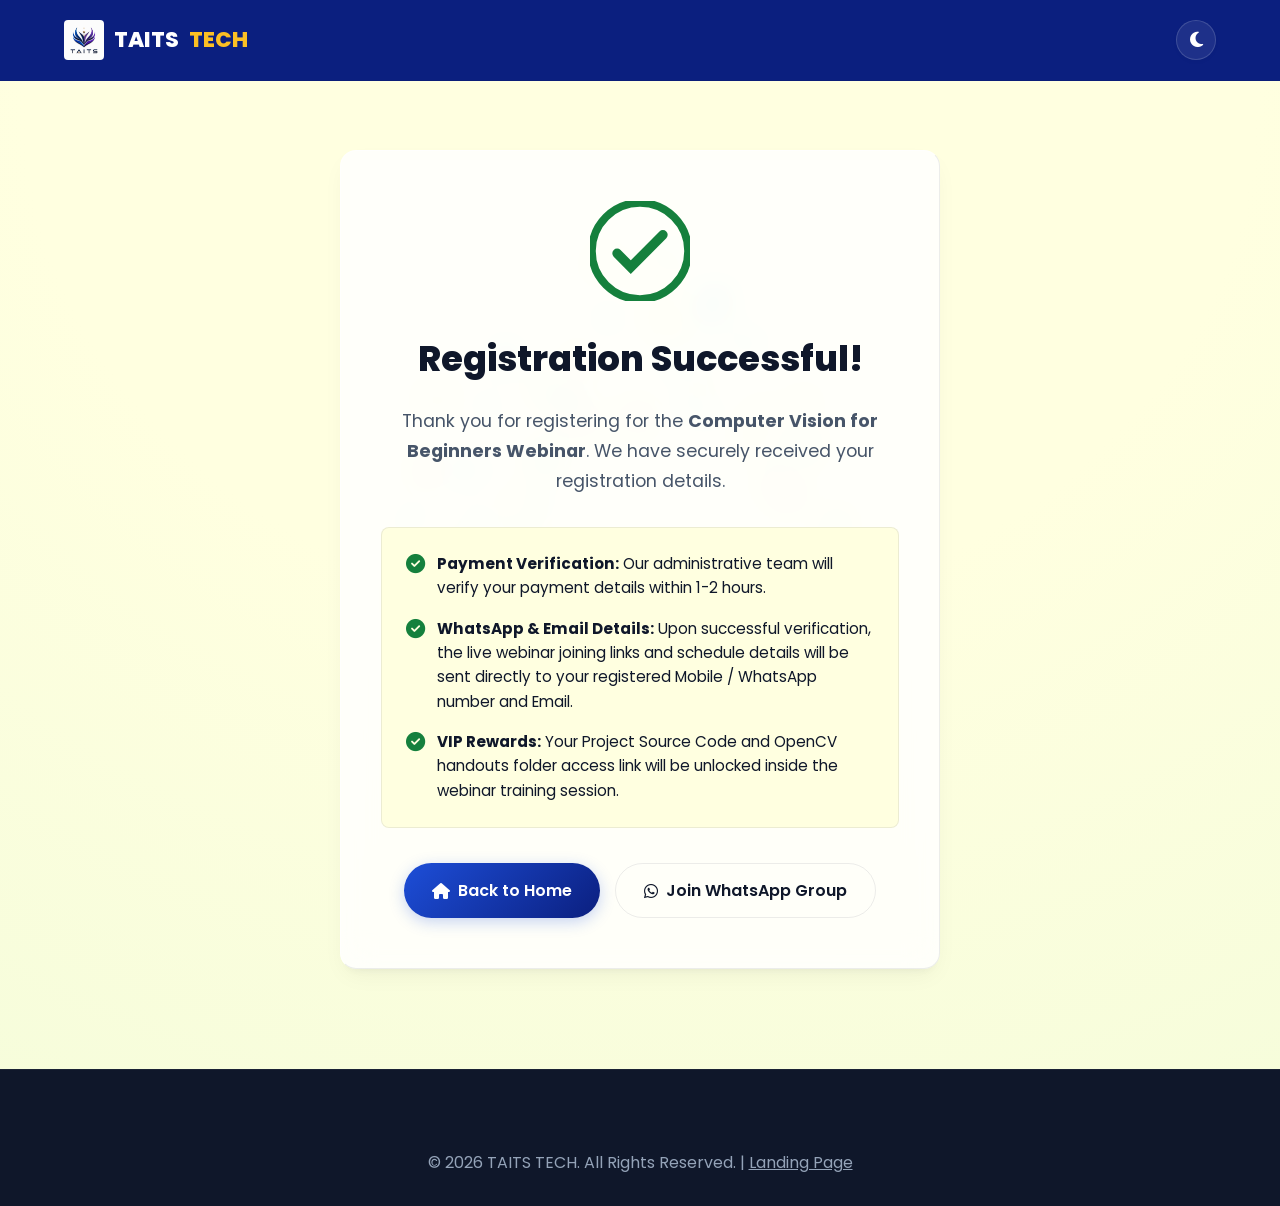
<file: thank-you.html>
<!DOCTYPE html>
<html lang="en">
<head>
    <meta charset="UTF-8">
    <meta name="viewport" content="width=device-width, initial-scale=1.0">
    <title>Registration Successful | Computer Vision For Beginners</title>
    
    <!-- SEO Meta Tags -->
    <meta name="description" content="Thank you for registering for the Computer Vision for Beginners Webinar. Your payment is being verified, and details will be sent soon.">
    <meta name="robots" content="noindex, nofollow">

    <!-- Fonts & Icons -->
    <link rel="stylesheet" href="https://cdnjs.cloudflare.com/ajax/libs/font-awesome/6.4.0/css/all.min.css">
    
    <!-- Stylesheets -->
    <link rel="stylesheet" href="css/style.css">
    <link rel="stylesheet" href="css/responsive.css">

    <style>
        /* Dedicated styles for thank-you success card transitions */
        .thank-you-section {
            padding: 150px 0 100px 0;
            min-height: 100vh;
            display: flex;
            align-items: center;
            background: radial-gradient(120% 120% at 50% 10%, var(--bg-main) 40%, rgba(34, 197, 94, 0.05) 100%);
            position: relative;
            overflow: hidden;
        }

        .success-card {
            max-width: 600px;
            margin: 0 auto;
            text-align: center;
            padding: 50px 40px;
            position: relative;
            z-index: 2;
        }

        /* SVG Circle Success Checkmark Draw Animation */
        .success-checkmark-wrapper {
            width: 100px;
            height: 100px;
            margin: 0 auto 30px auto;
        }

        .checkmark-circle {
            stroke-dasharray: 166;
            stroke-dashoffset: 166;
            stroke-width: 4;
            stroke-miterlimit: 10;
            stroke: var(--success);
            fill: none;
            animation: strokeCircle 0.6s cubic-bezier(0.65, 0, 0.45, 1) forwards;
        }

        .checkmark-check {
            transform-origin: 50% 50%;
            stroke-dasharray: 48;
            stroke-dashoffset: 48;
            stroke-width: 5;
            stroke: var(--success);
            fill: none;
            stroke-linecap: round;
            animation: strokeCheck 0.3s cubic-bezier(0.65, 0, 0.45, 1) 0.8s forwards;
        }

        @keyframes strokeCircle {
            100% { stroke-dashoffset: 0; }
        }

        @keyframes strokeCheck {
            100% { stroke-dashoffset: 0; }
        }

        .success-title {
            font-size: 2.2rem;
            font-weight: 800;
            color: var(--text-main);
            margin-bottom: 20px;
        }

        .success-desc {
            font-size: 1.1rem;
            color: var(--text-muted);
            margin-bottom: 30px;
            line-height: 1.7;
        }

        .info-bullets-list {
            text-align: left;
            background-color: var(--bg-main);
            border: 1px solid var(--border-color);
            border-radius: var(--radius-sm);
            padding: 24px;
            margin-bottom: 35px;
        }

        .info-bullet-item {
            display: flex;
            align-items: flex-start;
            gap: 12px;
            margin-bottom: 16px;
            font-size: 0.95rem;
        }

        .info-bullet-item:last-child {
            margin-bottom: 0;
        }

        .info-bullet-item i {
            color: var(--success);
            font-size: 1.2rem;
            margin-top: 3px;
        }

        .thank-you-actions {
            display: flex;
            gap: 15px;
            justify-content: center;
        }

        /* Confetti canvas */
        #confetti-canvas {
            position: absolute;
            top: 0;
            left: 0;
            width: 100%;
            height: 100%;
            z-index: 1;
            pointer-events: none;
        }

        @media screen and (max-width: 480px) {
            .success-card {
                padding: 30px 20px;
            }
            .thank-you-actions {
                flex-direction: column;
            }
            .thank-you-actions .btn {
                width: 100%;
            }
        }
    </style>

    <!-- Dynamic Theme Initializer script (prevents theme flashing) -->
    <script>
        (function() {
            const savedTheme = localStorage.getItem('theme') || 
                               (window.matchMedia('(prefers-color-scheme: dark)').matches ? 'dark' : 'light');
            if (savedTheme === 'dark') {
                document.documentElement.setAttribute('data-theme', 'dark');
            }
        })();
    </script>
</head>
<body>

    <!-- PRE-LOADER -->
    <div id="loader-screen" class="loader-screen">
        <div class="loader-spinner"></div>
        <h4 style="font-weight: 600; color: var(--primary);">Loading Success Details</h4>
        <p style="font-size: 0.85rem; color: var(--text-muted);">Configuring Confirmation Systems...</p>
    </div>

    <!-- HEADER & NAVIGATION -->
    <header>
        <div class="container nav-container">
            <a href="index.html" class="logo" style="display: flex; align-items: center; gap: 10px;">
                <img src="images/logo.jpeg" alt="TAITS TECH Logo" style="height: 40px; border-radius: 4px;">
                TAITS <span>TECH</span>
            </a>
            <div class="nav-actions">
                <button id="theme-toggle-btn" class="theme-toggle-btn" aria-label="Toggle Theme">
                    <i class="fas fa-moon"></i>
                </button>
            </div>
        </div>
    </header>

    <!-- THANK YOU MAIN DISPLAY -->
    <section class="thank-you-section">
        <!-- Confetti explosion canvas -->
        <canvas id="confetti-canvas"></canvas>
        
        <div class="container">
            <div class="success-card glass-card">
                
                <!-- Success Animated Checkmark icon -->
                <div class="success-checkmark-wrapper">
                    <svg viewBox="0 0 52 52" style="width: 100%; height: 100%;">
                        <circle class="checkmark-circle" cx="26" cy="26" r="25" fill="none"/>
                        <path class="checkmark-check" d="M14.1 27.2l7.1 7.2 16.7-16.8" fill="none"/>
                    </svg>
                </div>

                <h1 class="success-title">Registration Successful!</h1>
                <p class="success-desc">Thank you for registering for the <strong>Computer Vision for Beginners Webinar</strong>. We have securely received your registration details.</p>
                
                <!-- Next Steps Info Card -->
                <div class="info-bullets-list">
                    <div class="info-bullet-item">
                        <i class="fas fa-check-circle"></i>
                        <div>
                            <strong>Payment Verification:</strong> Our administrative team will verify your payment details within 1-2 hours.
                        </div>
                    </div>
                    <div class="info-bullet-item">
                        <i class="fas fa-check-circle"></i>
                        <div>
                            <strong>WhatsApp & Email Details:</strong> Upon successful verification, the live webinar joining links and schedule details will be sent directly to your registered Mobile / WhatsApp number and Email.
                        </div>
                    </div>
                    <div class="info-bullet-item">
                        <i class="fas fa-check-circle"></i>
                        <div>
                            <strong>VIP Rewards:</strong> Your Project Source Code and OpenCV handouts folder access link will be unlocked inside the webinar training session.
                        </div>
                    </div>
                </div>

                <!-- Action redirects -->
                <div class="thank-you-actions">
                    <a href="index.html" class="btn btn-primary"><i class="fas fa-home"></i> Back to Home</a>
                    <a href="https://chat.whatsapp.com/DXyI1YDfKPnHWKimbrGRrf" 
                       class="btn btn-secondary" 
                       target="_blank">
                        <i class="fab fa-whatsapp"></i> Join WhatsApp Group
                    </a>
                </div>

            </div>
        </div>
    </section>

    <!-- FOOTER -->
    <footer>
        <div class="container text-center">
            <p>&copy; 2026 TAITS TECH. All Rights Reserved. | <a href="index.html" class="footer-legal-link" style="text-decoration: underline;">Landing Page</a></p>
        </div>
    </footer>

    <!-- Main interaction logic script import -->
    <script src="js/main.js"></script>

    <!-- Confetti spawner script -->
    <script>
        document.addEventListener('DOMContentLoaded', () => {
            const canvas = document.getElementById('confetti-canvas');
            const ctx = canvas.getContext('2d');

            // Resize canvas to cover viewport
            function resizeCanvas() {
                canvas.width = canvas.parentElement.clientWidth;
                canvas.height = canvas.parentElement.clientHeight;
            }
            resizeCanvas();
            window.addEventListener('resize', resizeCanvas);

            const colors = ['#0ea5e9', '#0284c7', '#38bdf8', '#22c55e', '#facc15', '#f43f5e'];
            const particles = [];
            const particleCount = 100;

            class ConfettiParticle {
                constructor() {
                    this.x = canvas.width / 2;
                    this.y = canvas.height / 2 + 100; // Explode upwards from above card
                    this.size = Math.random() * 8 + 4;
                    this.color = colors[Math.floor(Math.random() * colors.length)];
                    
                    // Velocities: massive burst upwards and outwards
                    const angle = Math.random() * Math.PI * 2;
                    const speed = Math.random() * 10 + 5;
                    this.vx = Math.cos(angle) * speed;
                    this.vy = Math.sin(angle) * speed - 10; // Bias upwards
                    
                    this.gravity = 0.3;
                    this.friction = 0.98;
                    this.alpha = 1;
                    this.decay = Math.random() * 0.015 + 0.01;
                }

                draw() {
                    ctx.save();
                    ctx.globalAlpha = this.alpha;
                    ctx.fillStyle = this.color;
                    ctx.beginPath();
                    // Draw random stars, squares, or circles
                    if (Math.random() > 0.5) {
                        ctx.rect(this.x, this.y, this.size, this.size);
                    } else {
                        ctx.arc(this.x, this.y, this.size / 2, 0, Math.PI * 2);
                    }
                    ctx.fill();
                    ctx.restore();
                }

                update() {
                    this.vx *= this.friction;
                    this.vy *= this.friction;
                    this.vy += this.gravity;
                    this.x += this.vx;
                    this.y += this.vy;
                    this.alpha -= this.decay;
                }
            }

            // Spawn initial particles burst
            for (let i = 0; i < particleCount; i++) {
                particles.push(new ConfettiParticle());
            }

            function animateConfetti() {
                ctx.clearRect(0, 0, canvas.width, canvas.height);
                
                for (let i = particles.length - 1; i >= 0; i--) {
                    const p = particles[i];
                    p.update();
                    p.draw();
                    
                    if (p.alpha <= 0 || p.y > canvas.height) {
                        particles.splice(i, 1);
                    }
                }

                if (particles.length > 0) {
                    requestAnimationFrame(animateConfetti);
                }
            }

            // Trigger burst animation after a small delay to align with checkmark reveal
            setTimeout(() => {
                animateConfetti();
            }, 500);
        });
    </script>
</body>
</html>
</file>
<file: css/style.css>
/* 
========================================================================
   AI Tools for Teachers Webinar Registration System - Main Stylesheet
    Organization: TAITS TECH
   Author: Senior Full Stack Developer & UI/UX Specialist
========================================================================
*/

/* --- Google Font Import --- */
@import url('https://fonts.googleapis.com/css2?family=Poppins:ital,wght@0,300;0,400;0,500;0,600;0,700;0,800;1,400&display=swap');

/* --- Root variables: Light Mode Theme --- */
:root {
    --primary: #1d4ed8;            /* Vibrant royal blue from the hero block */
    --primary-hover: #1e40af;      /* Slightly darker deep royal blue */
    --secondary: #0b1f7f;          /* Dark navy/indigo from search pill outline */
    --secondary-hover: #06103b;    /* Very dark navy */
    --dark: #0f172a;
    --light: #f8fafc;
    --success: #15803d;            /* Rich green from Join WhatsApp button */
    --accent: #fbbf24;             /* Bright golden yellow from title glow */
    --accent-glow: rgba(251, 191, 36, 0.15);
    
    /* Semantic Colors */
    --bg-main: lightyellow;            /* Clean off-white light slate background */
    --bg-card: rgba(255, 255, 255, 0.85); /* Translucent white card overlay */
    --bg-nav: #0b1f7f;             /* Solid navy blue header background to match screenshot */
    --text-main: #0f172a;          /* Premium dark slate for legibility in body elements */
    --text-muted: #475569;         /* Slate grey for subtext and details */
    --border-color: rgba(15, 23, 42, 0.08); /* Clean, soft light border line */
    --border-glass: rgba(255, 255, 255, 0.6);
    
    /* Dedicated Navigation Text Colors */
    --text-nav: #ffffff;           /* Crisp white for logo and navigation links */
    --text-nav-muted: #e2e8f0;     /* Light slate for secondary nav links */
    
    /* Box Shadows */
    --shadow-sm: 0 2px 4px rgba(15, 23, 42, 0.03);
    --shadow-md: 0 10px 25px -5px rgba(15, 23, 42, 0.05), 0 8px 10px -6px rgba(15, 23, 42, 0.05);
    --shadow-lg: 0 20px 50px -12px rgba(15, 23, 42, 0.08);
    --shadow-success: 0 10px 20px -5px rgba(21, 128, 61, 0.2);
    
    /* Transition Defaults */
    --transition: all 0.3s cubic-bezier(0.4, 0, 0.2, 1);
    
    /* Borders */
    --radius-sm: 8px;
    --radius-md: 16px;
    --radius-lg: 24px;
    --radius-full: 9999px;
}

/* --- Root variables: Dark Mode Theme --- */
[data-theme="dark"] {
    --bg-main: #0b0f19;
    --bg-card: rgba(15, 23, 42, 0.7);
    --bg-nav: rgba(11, 15, 25, 0.85);
    --text-main: #f8fafc;
    --text-muted: #94a3b8;
    --border-color: rgba(56, 189, 248, 0.15);
    --border-glass: rgba(15, 23, 42, 0.5);
    
    /* Dedicated Navigation Text Colors (Dark Mode) */
    --text-nav: #f8fafc;
    --text-nav-muted: #94a3b8;
    
    --shadow-sm: 0 2px 4px rgba(0, 0, 0, 0.2);
    --shadow-md: 0 10px 25px -5px rgba(0, 0, 0, 0.3), 0 8px 10px -6px rgba(0, 0, 0, 0.3);
    --shadow-lg: 0 20px 50px -12px rgba(0, 0, 0, 0.45);
    --shadow-success: 0 10px 20px -5px rgba(34, 197, 94, 0.2);
}

/* ========================================================================
   1. GLOBAL RESET & BASE STYLES
   ======================================================================== */
*, *::before, *::after {
    box-sizing: border-box;
    margin: 0;
    padding: 0;
}

html {
    font-size: 16px;
    scroll-behavior: smooth;
    -webkit-font-smoothing: antialiased;
}

body {
    font-family: 'Poppins', sans-serif;
    background-color: var(--bg-main);
    color: var(--text-main);
    line-height: 1.6;
    overflow-x: hidden;
    transition: background-color 0.4s ease, color 0.4s ease;
}

img {
    max-width: 100%;
    height: auto;
    display: block;
}

a {
    color: var(--primary);
    text-decoration: none;
    transition: var(--transition);
}

a:hover {
    color: var(--primary-hover);
}

ul {
    list-style: none;
}

button, input, select, textarea {
    font-family: inherit;
    font-size: inherit;
    outline: none;
}

/* ========================================================================
   2. REUSABLE UTILITIES & LAYOUT
   ======================================================================== */
.container {
    width: 100%;
    max-width: 1200px;
    margin: 0 auto;
    padding: 0 24px;
}

.section-padding {
    padding: 100px 0;
}

.text-center { text-align: center; }

/* Grid Layouts */
.grid-2 {
    display: grid;
    grid-template-columns: repeat(2, 1fr);
    gap: 40px;
    align-items: center;
}

.grid-3 {
    display: grid;
    grid-template-columns: repeat(3, 1fr);
    gap: 30px;
}

.grid-4 {
    display: grid;
    grid-template-columns: repeat(4, 1fr);
    gap: 24px;
}

/* Glassmorphism Card Utility */
.glass-card {
    background: var(--bg-card);
    backdrop-filter: blur(16px) saturate(120%);
    -webkit-backdrop-filter: blur(16px) saturate(120%);
    border: 1px solid var(--border-color);
    border-top: 1px solid var(--border-glass);
    border-left: 1px solid var(--border-glass);
    border-radius: var(--radius-md);
    box-shadow: var(--shadow-md);
    transition: var(--transition);
}

.glass-card:hover {
    box-shadow: var(--shadow-lg);
    border-color: rgba(14, 165, 233, 0.3);
    transform: translateY(-5px);
}

/* Typography Utilities */
.section-title {
    font-size: 2.25rem;
    font-weight: 700;
    line-height: 1.3;
    margin-bottom: 12px;
    position: relative;
    display: inline-block;
}

.section-title span {
    background: linear-gradient(135deg, var(--primary), var(--accent));
    -webkit-background-clip: text;
    -webkit-text-fill-color: transparent;
}

.section-subtitle {
    font-size: 1.1rem;
    color: var(--text-muted);
    max-width: 600px;
    margin: 0 auto 50px auto;
}

.badge {
    background-color: var(--accent-glow);
    color: var(--primary);
    padding: 6px 16px;
    border-radius: var(--radius-full);
    font-size: 0.85rem;
    font-weight: 600;
    text-transform: uppercase;
    letter-spacing: 1px;
    border: 1px solid rgba(14, 165, 233, 0.2);
    display: inline-block;
    margin-bottom: 16px;
}

/* Button UI Components */
.btn {
    display: inline-flex;
    align-items: center;
    justify-content: center;
    gap: 8px;
    padding: 14px 28px;
    font-size: 1rem;
    font-weight: 600;
    border-radius: var(--radius-full); /* Beautiful highly-rounded pill shapes matching TAITS TECH theme */
    cursor: pointer;
    transition: var(--transition);
    border: none;
}

.btn-primary {
    background: linear-gradient(135deg, var(--primary), var(--secondary));
    color: #fff;
    box-shadow: 0 4px 15px rgba(29, 78, 216, 0.25); /* Adjusted to royal blue shadow glow */
}

.btn-primary:hover {
    background: linear-gradient(135deg, var(--primary-hover), var(--secondary-hover));
    transform: translateY(-2px);
    box-shadow: 0 6px 20px rgba(29, 78, 216, 0.35);
    color: #fff;
}

.btn-secondary {
    background: transparent;
    color: var(--text-main);
    border: 1px solid var(--border-color);
}

.btn-secondary:hover {
    background: var(--accent-glow);
    border-color: var(--primary);
    transform: translateY(-2px);
}

/* Header button override for high-contrast on blue nav header */
header .btn-secondary {
    color: var(--text-nav);
    border-color: rgba(255, 255, 255, 0.2);
    background: rgba(255, 255, 255, 0.08);
}

header .btn-secondary:hover {
    background: rgba(255, 255, 255, 0.18);
    border-color: var(--accent);
    color: var(--accent);
    transform: translateY(-2px);
}

/* ========================================================================
   3. SYSTEM WIDE WIDGETS (LOADER, SCROLL-PROGRESS, FLOATING BTNS, TOGGLE)
   ======================================================================== */
/* preloader screen */
.loader-screen {
    position: fixed;
    top: 0;
    left: 0;
    width: 100%;
    height: 100%;
    background-color: var(--bg-main);
    z-index: 99999;
    display: flex;
    justify-content: center;
    align-items: center;
    flex-direction: column;
    gap: 20px;
    transition: opacity 0.5s ease, visibility 0.5s ease;
}

.loader-spinner {
    width: 60px;
    height: 60px;
    border: 4px solid var(--border-color);
    border-top: 4px solid var(--primary);
    border-radius: 50%;
    animation: spin 1s linear infinite;
}

.loader-screen.hidden {
    opacity: 0;
    visibility: hidden;
}

@keyframes spin {
    0% { transform: rotate(0deg); }
    100% { transform: rotate(360deg); }
}

/* Scroll Progress Bar */
.scroll-progress-container {
    position: fixed;
    top: 0;
    left: 0;
    width: 100%;
    height: 4px;
    background: transparent;
    z-index: 10000;
}

.scroll-progress-bar {
    height: 100%;
    width: 0%;
    background: linear-gradient(to right, var(--primary), var(--success));
    transition: width 0.1s ease-out;
}

/* Theme Toggle Button */
.theme-toggle-btn {
    background: rgba(255, 255, 255, 0.08);
    border: 1px solid rgba(255, 255, 255, 0.15);
    width: 40px;
    height: 40px;
    border-radius: 50%;
    display: flex;
    justify-content: center;
    align-items: center;
    cursor: pointer;
    font-size: 1.1rem;
    color: var(--text-nav);
    transition: var(--transition);
    box-shadow: var(--shadow-sm);
}

.theme-toggle-btn:hover {
    background: rgba(255, 255, 255, 0.18);
    border-color: var(--accent);
    color: var(--accent);
    transform: rotate(15deg) scale(1.05);
}

/* Floating Actions */
.floating-actions {
    position: fixed;
    bottom: 30px;
    right: 30px;
    display: flex;
    flex-direction: column;
    gap: 15px;
    z-index: 999;
}

.floating-btn {
    width: 50px;
    height: 50px;
    border-radius: 50%;
    display: flex;
    justify-content: center;
    align-items: center;
    font-size: 1.4rem;
    color: #fff;
    cursor: pointer;
    box-shadow: var(--shadow-md);
    transition: var(--transition);
}

.whatsapp-float {
    background-color: #25d366;
}

.whatsapp-float:hover {
    background-color: #128c7e;
    transform: translateY(-5px) scale(1.05);
}

.back-to-top {
    background-color: var(--primary);
    opacity: 0;
    visibility: hidden;
    transform: translateY(20px);
}

.back-to-top.visible {
    opacity: 1;
    visibility: visible;
    transform: translateY(0);
}

.back-to-top:hover {
    background-color: var(--primary-hover);
    transform: translateY(-5px) scale(1.05);
}

/* Dynamic Particle Background */
.particle-background {
    position: absolute;
    top: 0;
    left: 0;
    width: 100%;
    height: 100%;
    overflow: hidden;
    z-index: 1;
    pointer-events: none;
}

.particle {
    position: absolute;
    display: block;
    background: radial-gradient(circle, rgba(14, 165, 233, 0.25) 0%, rgba(56, 189, 248, 0) 70%);
    border-radius: 50%;
    bottom: -150px;
    animation: bubbleUp 25s infinite linear;
}

@keyframes bubbleUp {
    0% {
        transform: translateY(0) scale(1) rotate(0deg);
        opacity: 0;
    }
    10% {
        opacity: 1;
    }
    90% {
        opacity: 1;
    }
    100% {
        transform: translateY(-120vh) scale(1.5) rotate(360deg);
        opacity: 0;
    }
}

/* ========================================================================
   4. NAVIGATION BAR HEADER
   ======================================================================== */
header {
    position: fixed;
    top: 0;
    left: 0;
    width: 100%;
    z-index: 998;
    background: var(--bg-nav);
    backdrop-filter: blur(12px);
    -webkit-backdrop-filter: blur(12px);
    border-bottom: 1px solid var(--border-color);
    transition: var(--transition);
}

header.scrolled {
    box-shadow: var(--shadow-sm);
    padding: 5px 0;
}

.nav-container {
    display: flex;
    justify-content: space-between;
    align-items: center;
    height: 80px;
}

.logo {
    display: flex;
    align-items: center;
    gap: 10px;
    font-size: 1.35rem;
    font-weight: 800;
    color: var(--text-nav);
}

.logo span {
    color: var(--accent);
}

.logo i {
    color: var(--accent);
    font-size: 1.5rem;
}

.nav-menu {
    display: flex;
    align-items: center;
    gap: 30px;
}

.nav-link {
    font-weight: 500;
    color: var(--text-nav-muted);
    font-size: 0.95rem;
}

.nav-link:hover, .nav-link.active {
    color: var(--accent);
}

.nav-actions {
    display: flex;
    align-items: center;
    gap: 15px;
}

/* Hamburger menu */
.menu-toggle {
    display: none;
    flex-direction: column;
    gap: 6px;
    cursor: pointer;
}

.menu-toggle span {
    display: block;
    width: 25px;
    height: 3px;
    background-color: var(--text-nav);
    border-radius: 3px;
    transition: var(--transition);
}

/* ========================================================================
   5. LANDING PAGE - INDEX.HTML SECTIONS
   ======================================================================== */

/* SECTION 1: HERO SECTION */
.hero {
    position: relative;
    padding: 160px 0 100px 0;
    background: radial-gradient(120% 120% at 50% 10%, var(--bg-main) 40%, rgba(14, 165, 233, 0.08) 100%);
    overflow: hidden;
}

.hero-content {
    z-index: 2;
    position: relative;
}

.hero-subtitle {
    font-size: 1.5rem;
    font-weight: 500;
    color: var(--text-muted);
    margin-bottom: 12px;
}

.hero-title {
    font-size: 3.5rem;
    font-weight: 800;
    line-height: 1.2;
    margin-bottom: 20px;
}

.hero-title span {
    background: linear-gradient(135deg, var(--primary), var(--secondary));
    -webkit-background-clip: text;
    -webkit-text-fill-color: transparent;
}

.hero-description {
    font-size: 1.2rem;
    color: var(--text-muted);
    margin-bottom: 30px;
    max-width: 580px;
}

.hero-meta {
    display: flex;
    flex-wrap: wrap;
    gap: 15px;
    margin-bottom: 35px;
}

.meta-item {
    display: flex;
    align-items: center;
    gap: 8px;
    font-size: 0.95rem;
    font-weight: 500;
    background: var(--bg-card);
    border: 1px solid var(--border-color);
    padding: 8px 16px;
    border-radius: var(--radius-sm);
}

.meta-item i {
    color: var(--primary);
}

.meta-item.fee {
    background: var(--accent-glow);
    border-color: var(--primary);
    color: var(--secondary);
    font-weight: 700;
}

.meta-item.fee i {
    color: inherit; /* Align icon color with text color */
}

[data-theme="dark"] .meta-item.fee {
    background: rgba(251, 191, 36, 0.1);
    border-color: var(--accent);
    color: var(--accent);
}

.hero-buttons {
    display: flex;
    gap: 15px;
    margin-bottom: 40px;
}

.hero-illustration-container {
    position: relative;
    display: flex;
    justify-content: center;
    align-items: center;
    z-index: 2;
}

/* Dynamic CSS Illustration placeholder with modern floating shapes */
.hero-svg-illustration {
    width: 100%;
    max-width: 480px;
    filter: drop-shadow(0 20px 30px rgba(15, 23, 42, 0.15));
}

.floating-icon {
    position: absolute;
    background: var(--bg-card);
    border: 1px solid var(--border-color);
    width: 54px;
    height: 54px;
    border-radius: var(--radius-sm);
    display: flex;
    justify-content: center;
    align-items: center;
    font-size: 1.3rem;
    color: var(--primary);
    box-shadow: var(--shadow-md);
    animation: float 4s ease-in-out infinite;
}

.f-icon-1 { top: 10%; left: 10%; animation-delay: 0s; }
.f-icon-2 { bottom: 15%; left: 5%; animation-delay: 1.3s; }
.f-icon-3 { top: 25%; right: 5%; animation-delay: 0.7s; }
.f-icon-4 { bottom: 20%; right: 15%; animation-delay: 2s; }

@keyframes float {
    0%, 100% { transform: translateY(0) rotate(0deg); }
    50% { transform: translateY(-12px) rotate(5deg); }
}

/* Countdown Timer */
.countdown-box {
    margin-top: 15px;
    padding: 24px;
    max-width: 500px;
    text-align: center;
}

.countdown-title {
    font-size: 0.9rem;
    font-weight: 600;
    text-transform: uppercase;
    letter-spacing: 1.5px;
    color: var(--text-muted);
    margin-bottom: 15px;
}

.countdown-timer {
    display: flex;
    justify-content: space-between;
    gap: 10px;
}

.countdown-item {
    flex: 1;
    background: var(--bg-main);
    border: 1px solid var(--border-color);
    border-radius: var(--radius-sm);
    padding: 10px 5px;
}

.countdown-number {
    font-size: 1.8rem;
    font-weight: 700;
    color: var(--primary);
    line-height: 1.1;
}

.countdown-label {
    font-size: 0.7rem;
    text-transform: uppercase;
    letter-spacing: 0.5px;
    color: var(--text-muted);
    margin-top: 2px;
}

/* Sticky Mobile CTA */
.sticky-mobile-cta {
    position: fixed;
    bottom: 0;
    left: 0;
    width: 100%;
    background: var(--bg-nav);
    backdrop-filter: blur(12px);
    border-top: 1px solid var(--border-color);
    padding: 12px 24px;
    display: none;
    justify-content: space-between;
    align-items: center;
    z-index: 997;
    box-shadow: 0 -5px 15px rgba(0,0,0,0.05);
}

.sticky-mobile-cta .fee-info {
    display: flex;
    flex-direction: column;
}

.sticky-mobile-cta .fee-val {
    font-size: 1.25rem;
    font-weight: 700;
    color: var(--accent); /* High-contrast golden accent matching theme */
}

.sticky-mobile-cta .fee-lbl {
    font-size: 0.75rem;
    color: var(--text-nav-muted); /* High-contrast light slate grey */
}

.sticky-mobile-cta .btn {
    padding: 10px 20px;
    font-size: 0.9rem;
}

/* SECTION 2: ABOUT WEBINAR */
.about {
    background-color: var(--bg-main);
    position: relative;
}

.about-cards {
    margin-top: 40px;
}

.about-card {
    padding: 30px;
    text-align: left;
}

.about-icon {
    width: 60px;
    height: 60px;
    border-radius: var(--radius-sm);
    background: var(--accent-glow);
    display: flex;
    justify-content: center;
    align-items: center;
    font-size: 1.6rem;
    color: var(--primary);
    margin-bottom: 24px;
    border: 1px solid rgba(14, 165, 233, 0.2);
}

.about-card-title {
    font-size: 1.25rem;
    font-weight: 600;
    margin-bottom: 12px;
}

.about-card-text {
    font-size: 0.95rem;
    color: var(--text-muted);
}

/* SECTION 3: WHAT YOU WILL LEARN */
.learn {
    background: radial-gradient(100% 100% at 50% 50%, var(--bg-main) 60%, rgba(14, 165, 233, 0.05) 100%);
}

.learn-card {
    padding: 24px;
    display: flex;
    flex-direction: column;
    gap: 15px;
    height: 100%;
}

.learn-icon {
    width: 48px;
    height: 48px;
    border-radius: var(--radius-sm);
    background: var(--accent-glow);
    display: flex;
    justify-content: center;
    align-items: center;
    font-size: 1.25rem;
    color: var(--primary);
}

.learn-card-title {
    font-size: 1.1rem;
    font-weight: 600;
    line-height: 1.4;
}

.learn-card-desc {
    font-size: 0.9rem;
    color: var(--text-muted);
}

/* SECTION 4: WHO CAN ATTEND */
.attendees {
    background-color: var(--bg-main);
}

.attendee-card {
    padding: 24px;
    display: flex;
    align-items: center;
    gap: 20px;
}

.attendee-icon {
    width: 50px;
    height: 50px;
    border-radius: 50%;
    background: var(--accent-glow);
    display: flex;
    justify-content: center;
    align-items: center;
    font-size: 1.3rem;
    color: var(--primary);
    flex-shrink: 0;
}

.attendee-info h4 {
    font-size: 1.1rem;
    font-weight: 600;
    margin-bottom: 4px;
}

.attendee-info p {
    font-size: 0.85rem;
    color: var(--text-muted);
}

/* SECTION 5: BENEFITS */
.benefits {
    background: radial-gradient(120% 120% at 50% 100%, var(--bg-main) 60%, rgba(34, 197, 94, 0.05) 100%);
}

.benefits-grid {
    display: grid;
    grid-template-columns: repeat(2, 1fr);
    gap: 30px;
    align-items: center;
}

.benefits-list {
    display: grid;
    grid-template-columns: repeat(2, 1fr);
    gap: 20px;
}

.benefit-item {
    padding: 20px;
    display: flex;
    flex-direction: column;
    gap: 10px;
}

.benefit-icon {
    width: 44px;
    height: 44px;
    border-radius: 50%;
    background: rgba(34, 197, 94, 0.1);
    color: var(--success);
    display: flex;
    justify-content: center;
    align-items: center;
    font-size: 1.1rem;
}

.benefit-title {
    font-size: 1rem;
    font-weight: 600;
}

.benefit-desc {
    font-size: 0.85rem;
    color: var(--text-muted);
}

/* Visual Mockups container */
.benefit-mockup-wrapper {
    position: relative;
    display: flex;
    justify-content: center;
    align-items: center;
}

.benefit-badge-floating {
    position: absolute;
    background: var(--bg-card);
    border: 1px solid var(--border-color);
    border-radius: var(--radius-sm);
    padding: 12px 20px;
    display: flex;
    align-items: center;
    gap: 12px;
    box-shadow: var(--shadow-md);
    z-index: 2;
}

.b-floating-1 { top: 10%; left: 0; }
.b-floating-2 { bottom: 15%; right: 0; }

.benefit-badge-floating i {
    font-size: 1.4rem;
    color: var(--success);
}

/* SECTION 6: TRAINER SECTION */
.trainer {
    background-color: var(--bg-main);
}

.trainer-card-container {
    max-width: 800px;
    margin: 0 auto;
}

.trainer-card {
    display: flex;
    align-items: center;
    padding: 40px;
    gap: 40px;
}

.trainer-image-wrapper {
    flex-shrink: 0;
    position: relative;
}

.trainer-img {
    width: 180px;
    height: 180px;
    border-radius: 50%;
    object-fit: cover;
    border: 4px solid var(--bg-main);
    box-shadow: var(--shadow-md);
}

.trainer-image-wrapper::after {
    content: '';
    position: absolute;
    top: -6px;
    left: -6px;
    right: -6px;
    bottom: -6px;
    border-radius: 50%;
    border: 2px dashed var(--primary);
    z-index: -1;
    animation: rotateDashed 20s linear infinite;
}

@keyframes rotateDashed {
    100% { transform: rotate(360deg); }
}

.trainer-info {
    flex-grow: 1;
}

.trainer-role {
    font-size: 0.85rem;
    color: var(--primary);
    font-weight: 600;
    text-transform: uppercase;
    letter-spacing: 1px;
    margin-bottom: 6px;
}

.trainer-name {
    font-size: 1.8rem;
    font-weight: 700;
    margin-bottom: 12px;
}

.trainer-bio {
    font-size: 0.95rem;
    color: var(--text-muted);
    margin-bottom: 20px;
}

.trainer-features {
    display: flex;
    flex-wrap: wrap;
    gap: 12px;
    margin-bottom: 20px;
}

.trainer-tag {
    background: var(--accent-glow);
    color: var(--primary);
    font-size: 0.8rem;
    font-weight: 600;
    padding: 4px 12px;
    border-radius: var(--radius-full);
    border: 1px solid rgba(14, 165, 233, 0.1);
}

.trainer-socials {
    display: flex;
    gap: 12px;
}

.social-link {
    width: 36px;
    height: 36px;
    border-radius: 50%;
    background: var(--bg-main);
    border: 1px solid var(--border-color);
    display: flex;
    justify-content: center;
    align-items: center;
    color: var(--text-muted);
    transition: var(--transition);
}

.social-link:hover {
    color: #fff;
    background: var(--primary);
    border-color: var(--primary);
    transform: scale(1.05);
}

/* SECTION 7: WEBINAR OUTCOMES */
.outcomes {
    background: radial-gradient(100% 100% at 50% 0%, var(--bg-main) 60%, rgba(14, 165, 233, 0.04) 100%);
}

.timeline {
    position: relative;
    max-width: 800px;
    margin: 50px auto 0 auto;
    padding: 10px 0;
}

.timeline::after {
    content: '';
    position: absolute;
    width: 2px;
    background-color: var(--border-color);
    top: 0;
    bottom: 0;
    left: 50%;
    margin-left: -1px;
}

.timeline-item {
    padding: 10px 40px;
    position: relative;
    background-color: inherit;
    width: 50%;
}

.timeline-item::after {
    content: '';
    position: absolute;
    width: 16px;
    height: 16px;
    right: -8px;
    background-color: var(--bg-main);
    border: 3px solid var(--primary);
    top: 24px;
    border-radius: 50%;
    z-index: 1;
}

.left-item {
    left: 0;
}

.right-item {
    left: 50%;
}

.right-item::after {
    left: -8px;
}

.timeline-content {
    padding: 24px;
    position: relative;
}

.timeline-num {
    font-size: 1.5rem;
    font-weight: 700;
    color: var(--primary);
    margin-bottom: 8px;
}

.timeline-title {
    font-size: 1.1rem;
    font-weight: 600;
    margin-bottom: 8px;
}

.timeline-desc {
    font-size: 0.9rem;
    color: var(--text-muted);
}

/* SECTION 8: CERTIFICATE PREVIEW */
.certificate {
    background-color: var(--bg-main);
}

.certificate-card {
    max-width: 700px;
    margin: 0 auto;
    overflow: hidden;
    cursor: zoom-in;
    position: relative;
}

.certificate-overlay {
    position: absolute;
    top: 0;
    left: 0;
    width: 100%;
    height: 100%;
    background: rgba(15, 23, 42, 0.4);
    display: flex;
    justify-content: center;
    align-items: center;
    opacity: 0;
    transition: var(--transition);
}

.certificate-card:hover .certificate-overlay {
    opacity: 1;
}

.certificate-overlay i {
    font-size: 2.5rem;
    color: #fff;
    transform: scale(0.8);
    transition: var(--transition);
}

.certificate-card:hover .certificate-overlay i {
    transform: scale(1);
}

.certificate-img-container {
    -webkit-user-select: none;
    -moz-user-select: none;
    -ms-user-select: none;
    user-select: none;
    pointer-events: none;
}

.certificate-img {
    width: 100%;
    height: auto;
    transition: var(--transition);
}

.certificate-card:hover .certificate-img {
    transform: scale(1.03);
}

.cert-note {
    font-size: 0.85rem;
    color: var(--text-muted);
    margin-top: 15px;
}

/* Modal Popup Preview */
.modal {
    position: fixed;
    top: 0;
    left: 0;
    width: 100%;
    height: 100%;
    background: rgba(15, 23, 42, 0.85);
    backdrop-filter: blur(8px);
    z-index: 9999;
    display: flex;
    justify-content: center;
    align-items: center;
    opacity: 0;
    visibility: hidden;
    transition: opacity 0.4s ease, visibility 0.4s ease;
}

.modal.active {
    opacity: 1;
    visibility: visible;
}

.modal-content-wrapper {
    position: relative;
    max-width: 90%;
    max-height: 85%;
    transform: scale(0.9);
    transition: transform 0.4s ease;
}

.modal.active .modal-content-wrapper {
    transform: scale(1);
}

.modal-close {
    position: absolute;
    top: -45px;
    right: 0;
    background: none;
    border: none;
    color: #fff;
    font-size: 2rem;
    cursor: pointer;
    transition: var(--transition);
}

.modal-close:hover {
    color: var(--primary);
    transform: scale(1.1);
}

.modal-img {
    width: 100%;
    max-height: 80vh;
    border-radius: var(--radius-sm);
    box-shadow: 0 10px 40px rgba(0,0,0,0.5);
    user-select: none;
    -webkit-user-drag: none;
}

/* SECTION 9: TESTIMONIALS */
.testimonials {
    background: radial-gradient(120% 120% at 50% 50%, var(--bg-main) 60%, rgba(14, 165, 233, 0.05) 100%);
}

.testimonials-carousel {
    max-width: 800px;
    margin: 0 auto;
    position: relative;
    overflow: hidden;
    padding: 20px 0;
}

.testimonials-track {
    display: flex;
    transition: transform 0.5s ease-in-out;
}

.testimonial-slide {
    min-width: 100%;
    padding: 10px 20px;
}

.testimonial-card {
    padding: 40px;
    text-align: center;
}

.testimonial-quote {
    font-size: 1.15rem;
    font-style: italic;
    color: var(--text-main);
    margin-bottom: 24px;
    position: relative;
}

.testimonial-quote::before, .testimonial-quote::after {
    content: '"';
    font-size: 3rem;
    font-family: serif;
    color: var(--accent);
    position: absolute;
    line-height: 1;
    opacity: 0.3;
}

.testimonial-quote::before { left: -15px; top: -15px; }
.testimonial-quote::after { right: -15px; bottom: -30px; }

.testimonial-author-img {
    width: 64px;
    height: 64px;
    border-radius: 50%;
    object-fit: cover;
    margin: 0 auto 15px auto;
    border: 2px solid var(--primary);
}

.testimonial-author-name {
    font-size: 1.1rem;
    font-weight: 600;
}

.testimonial-author-title {
    font-size: 0.85rem;
    color: var(--text-muted);
    margin-bottom: 10px;
}

.testimonial-rating {
    color: #eab308;
    font-size: 0.95rem;
}

/* Carousel indicators */
.carousel-dots {
    display: flex;
    justify-content: center;
    gap: 8px;
    margin-top: 24px;
}

.carousel-dot {
    width: 10px;
    height: 10px;
    border-radius: 50%;
    background-color: var(--border-color);
    cursor: pointer;
    transition: var(--transition);
}

.carousel-dot.active {
    background-color: var(--primary);
    transform: scale(1.2);
}

/* SECTION 10: FAQ (ACCORDION) */
.faq {
    background-color: var(--bg-main);
}

.faq-container {
    max-width: 800px;
    margin: 0 auto;
    display: flex;
    flex-direction: column;
    gap: 16px;
}

.faq-item {
    border-radius: var(--radius-sm);
    overflow: hidden;
}

.faq-trigger {
    width: 100%;
    background: none;
    border: none;
    padding: 20px 24px;
    display: flex;
    justify-content: space-between;
    align-items: center;
    text-align: left;
    cursor: pointer;
    font-size: 1.05rem;
    font-weight: 600;
    color: var(--text-main);
    transition: var(--transition);
}

.faq-trigger:hover {
    background-color: var(--accent-glow);
}

.faq-trigger i {
    color: var(--primary);
    font-size: 1rem;
    transition: transform 0.3s ease;
}

.faq-content {
    max-height: 0;
    overflow: hidden;
    transition: max-height 0.3s ease-out;
    background: transparent;
}

.faq-content p {
    padding: 0 24px 20px 24px;
    color: var(--text-muted);
    font-size: 0.95rem;
}

/* FAQ Active state styles set via JavaScript classes */
.faq-item.active {
    border-color: var(--primary);
}

.faq-item.active .faq-trigger {
    background-color: var(--accent-glow);
}

.faq-item.active .faq-trigger i {
    transform: rotate(180deg);
}

/* SECTION 11: FINAL CTA */
.final-cta {
    background: radial-gradient(120% 120% at 50% 10%, var(--bg-main) 30%, rgba(14, 165, 233, 0.08) 100%);
    position: relative;
}

.cta-box {
    max-width: 800px;
    margin: 0 auto;
    padding: 60px 40px;
    position: relative;
    overflow: hidden;
}

.cta-title {
    font-size: 2.5rem;
    font-weight: 800;
    margin-bottom: 16px;
}

.cta-desc {
    font-size: 1.15rem;
    color: var(--text-muted);
    margin-bottom: 30px;
    max-width: 600px;
    margin-left: auto;
    margin-right: auto;
}

/* SECTION 12: FOOTER */
footer {
    background-color: var(--dark);
    color: #94a3b8;
    padding: 80px 0 30px 0;
    border-top: 1px solid rgba(255,255,255,0.05);
}

.footer-grid {
    display: grid;
    grid-template-columns: 2fr 1fr 1.5fr;
    gap: 50px;
    margin-bottom: 50px;
}

.footer-brand .logo {
    color: #fff;
    margin-bottom: 20px;
}

.footer-brand .logo i {
    color: var(--accent);
}

.footer-brand p {
    font-size: 0.9rem;
    line-height: 1.6;
    margin-bottom: 24px;
}

.footer-socials {
    display: flex;
    gap: 12px;
}

.footer-socials .social-link {
    background: rgba(255,255,255,0.05);
    border: 1px solid rgba(255,255,255,0.1);
    color: #94a3b8;
}

.footer-socials .social-link:hover {
    background: var(--primary);
    color: #fff;
    border-color: var(--primary);
}

.footer-title {
    color: #fff;
    font-size: 1.1rem;
    font-weight: 600;
    margin-bottom: 24px;
    position: relative;
}

.footer-title::after {
    content: '';
    position: absolute;
    left: 0;
    bottom: -8px;
    width: 30px;
    height: 2px;
    background-color: var(--primary);
}

.footer-links {
    display: flex;
    flex-direction: column;
    gap: 12px;
}

.footer-link {
    color: #94a3b8;
    font-size: 0.9rem;
}

.footer-link:hover {
    color: #fff;
    transform: translateX(3px);
}

.footer-contact-item {
    display: flex;
    gap: 12px;
    align-items: flex-start;
    margin-bottom: 16px;
    font-size: 0.9rem;
}

.footer-contact-item i {
    color: var(--accent);
    font-size: 1.1rem;
    margin-top: 3px;
}

.footer-contact-item a {
    color: #94a3b8;
}

.footer-contact-item a:hover {
    color: #fff;
}

.footer-bottom {
    border-top: 1px solid rgba(255,255,255,0.05);
    padding-top: 30px;
    display: flex;
    justify-content: space-between;
    align-items: center;
    font-size: 0.85rem;
}

.footer-legal-links {
    display: flex;
    gap: 20px;
}

.footer-legal-link {
    color: #94a3b8;
}

.footer-legal-link:hover {
    color: #fff;
}

/* ========================================================================
   6. CORE KEYFRAME ANIMATIONS
   ======================================================================== */
@keyframes pulseGlow {
    0%, 100% { box-shadow: 0 4px 15px rgba(14, 165, 233, 0.3); }
    50% { box-shadow: 0 4px 25px rgba(14, 165, 233, 0.6); }
}

.pulse-primary {
    animation: pulseGlow 3s infinite;
}
</file>
<file: css/responsive.css>
/* 
========================================================================
   AI Tools for Teachers Webinar Registration System - Responsive Layouts
   Author: Senior Full Stack Developer & UI/UX Specialist
========================================================================
*/

/* ========================================================================
   1. LAPTOPS & TABLETS (1024PX AND BELOW)
   ======================================================================== */
@media screen and (max-width: 1024px) {
    html {
        font-size: 15px;
    }
    
    .grid-3 {
        grid-template-columns: repeat(2, 1fr);
        gap: 24px;
    }
    
    .grid-4 {
        grid-template-columns: repeat(2, 1fr);
        gap: 20px;
    }
    
    .trainer-card {
        padding: 30px;
        gap: 30px;
    }
}

/* ========================================================================
   2. MOBILE & TABLETS (768PX AND BELOW)
   ======================================================================== */
@media screen and (max-width: 768px) {
    html {
        font-size: 14px;
    }
    
    .section-padding {
        padding: 70px 0;
    }
    
    /* Layout structural collapse */
    .grid-2, .grid-3, .grid-4 {
        grid-template-columns: 1fr;
        gap: 30px;
    }
    
    /* Responsive Header & Hamburger Menu */
    .menu-toggle {
        display: flex;
    }
    
    .nav-menu {
        position: fixed;
        top: 80px;
        left: -100%;
        width: 100%;
        height: calc(100vh - 80px);
        background-color: var(--bg-nav);
        backdrop-filter: blur(16px);
        -webkit-backdrop-filter: blur(16px);
        flex-direction: column;
        padding: 40px 24px;
        gap: 25px;
        transition: left 0.4s cubic-bezier(0.4, 0, 0.2, 1);
        border-top: 1px solid var(--border-color);
        box-shadow: 0 10px 15px rgba(0, 0, 0, 0.1);
        z-index: 999;
    }
    
    .nav-menu.active {
        left: 0;
    }
    
    /* Hamburger toggle animation active state */
    .menu-toggle.active span:nth-child(1) {
        transform: translateY(9px) rotate(45deg);
    }
    
    .menu-toggle.active span:nth-child(2) {
        opacity: 0;
    }
    
    .menu-toggle.active span:nth-child(3) {
        transform: translateY(-9px) rotate(-45deg);
    }
    
    /* Hero section alignments */
    .hero {
        padding: 130px 0 80px 0;
        text-align: center;
    }
    
    .hero-title {
        font-size: 2.5rem;
    }
    
    .hero-description {
        margin-left: auto;
        margin-right: auto;
    }
    
    .hero-meta {
        justify-content: center;
    }
    
    .hero-buttons {
        justify-content: center;
    }
    
    .countdown-box {
        margin-left: auto;
        margin-right: auto;
    }
    
    /* Benefits Grid collapse */
    .benefits-grid {
        grid-template-columns: 1fr;
        gap: 40px;
    }
    
    /* Trainer Card Collapse */
    .trainer-card {
        flex-direction: column;
        text-align: center;
        padding: 30px 20px;
    }
    
    .trainer-features {
        justify-content: center;
    }
    
    .trainer-socials {
        justify-content: center;
    }
    
    /* Outcomes Timeline mobile collapse (left-aligned) */
    .timeline::after {
        left: 31px;
    }
    
    .timeline-item {
        width: 100%;
        padding-left: 70px;
        padding-right: 0;
    }
    
    .timeline-item::after {
        left: 22px;
        right: auto;
    }
    
    .left-item, .right-item {
        left: 0;
    }
    
    .right-item::after {
        left: 22px;
    }
    
    .timeline-content {
        padding: 16px 0;
    }
    
    /* FAQ triggers spacing compression */
    .faq-trigger {
        padding: 16px 20px;
    }
    
    /* Final CTA sizing */
    .cta-box {
        padding: 40px 20px;
    }
    
    .cta-title {
        font-size: 2rem;
    }
    
    /* Footer collapse */
    .footer-grid {
        grid-template-columns: 1fr;
        gap: 30px;
    }
    
    .footer-bottom {
        flex-direction: column;
        gap: 15px;
        text-align: center;
    }
    
    /* Registration Page steps mobile adjustments */
    .form-container {
        padding: 24px;
    }
    
    .progress-container {
        margin-bottom: 30px;
    }
    
    .step-label {
        display: none; /* Hide labels on mobile to avoid overlapping */
    }
}

/* ========================================================================
   3. MOBILE DEVICES (480PX AND BELOW)
   ======================================================================== */
@media screen and (max-width: 480px) {
    html {
        font-size: 13.5px;
    }
    
    /* Responsive Header Nav-bar fix for narrow viewports */
    .logo {
        font-size: 1.15rem;
        white-space: nowrap;
    }
    
    .logo span {
        display: none; /* Hide the word 'Academy' on mobile screens to save horizontal space */
    }
    
    header .btn-secondary {
        padding: 8px 12px; /* Compress padding slightly */
    }
    
    header .btn-secondary span {
        display: none; /* Hide 'Landing Page' text node, leaving just the left arrow icon */
    }
    
    header .btn-primary {
        padding: 8px 12px; /* Compress padding slightly */
    }
    
    header .btn-primary span {
        display: none; /* Hide 'Register Now' text node, leaving just the user-plus icon */
    }
    
    .container {
        padding: 0 16px;
    }
    
    /* Sticky Mobile CTA Active */
    .sticky-mobile-cta {
        display: flex;
    }
    
    /* Push sections up slightly to account for the sticky CTA padding bottom */
    body {
        padding-bottom: 70px;
    }
    
    .hero-title {
        font-size: 2.2rem;
    }
    
    .hero-buttons {
        flex-direction: column;
        width: 100%;
    }
    
    .hero-buttons .btn {
        width: 100%;
    }
    
    .about-card {
        padding: 20px;
    }
    
    .benefits-list {
        grid-template-columns: 1fr;
    }
    
    .testimonial-card {
        padding: 24px 15px;
    }
    
    /* Forms radio grids structural collapses */
    .radio-group-grid {
        grid-template-columns: 1fr;
        gap: 10px;
    }
    
    .form-group.half-width {
        grid-template-columns: 1fr;
        gap: 0;
    }
    
    .referral-grid {
        grid-template-columns: 1fr;
        gap: 8px;
    }
    
    /* Form Navigation Buttons mobile overrides */
    .form-navigation {
        flex-direction: column-reverse;
        gap: 12px;
        margin-top: 25px;
    }
    
    .form-navigation .btn {
        width: 100%;
        flex: none;
        padding: 12px 16px;
        font-size: 0.95rem;
    }
    
    /* Position floating actions above the sticky bottom CTA footer */
    .floating-actions {
        bottom: 90px;
        right: 20px;
    }
}
</file>
